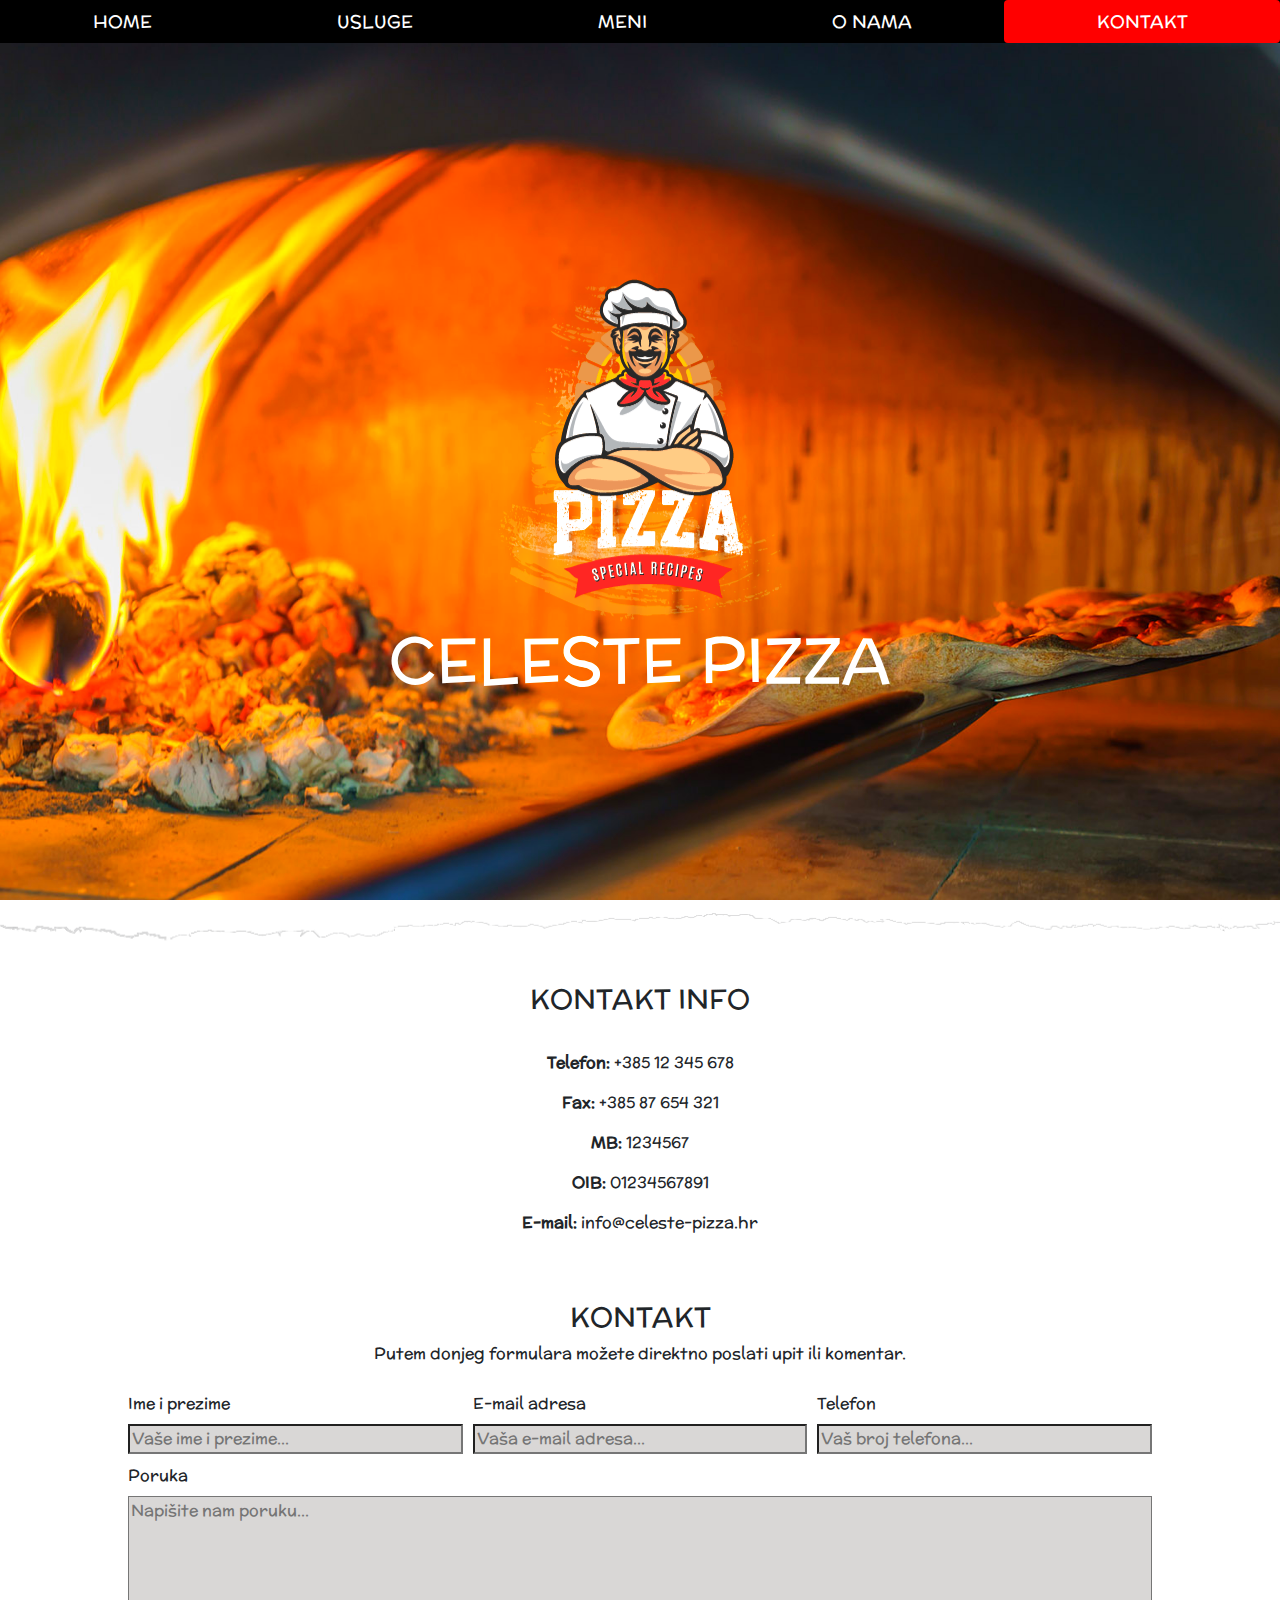
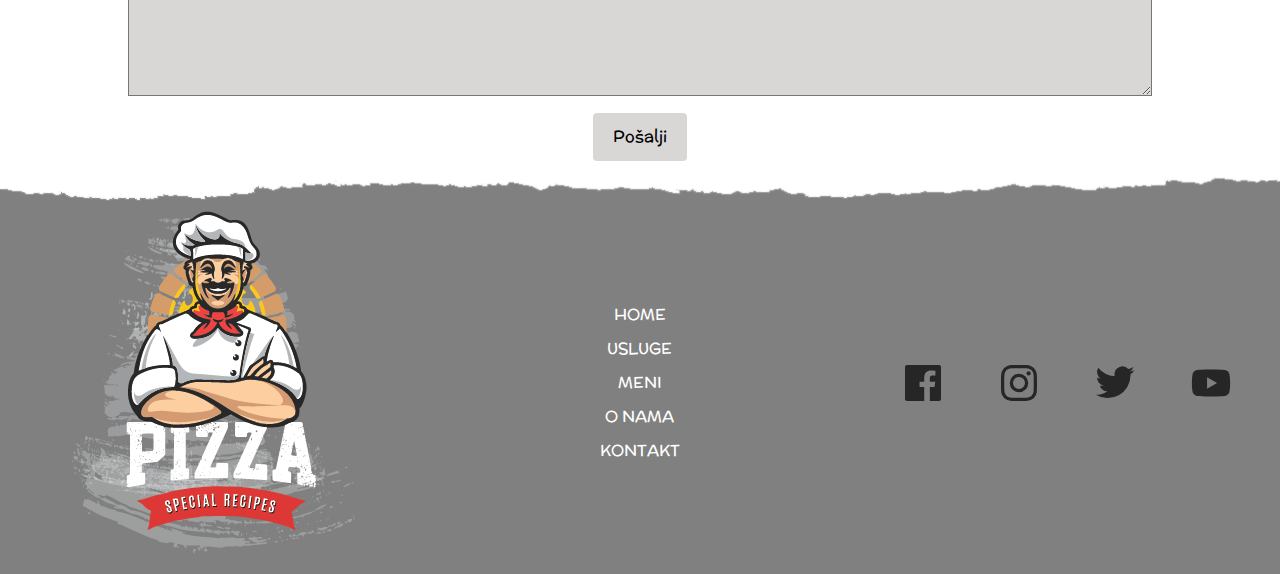
<file: kontakt.html>
<!DOCTYPE html>
<html lang="hr">
    <head>
        <meta charset="utf-8">
        <title>Celeste Pizza</title>
        <link rel="stylesheet" type="text/css" href="css/reset.css">
        <link rel="stylesheet" type="text/css" href="css/bootstrap.min.css">
        <link rel="stylesheet" type="text/css" href="css/style.css">
        <link rel="stylesheet" type="text/css" href="css/mobile-css.css">
        <link href="https://fonts.googleapis.com/css?family=McLaren&display=swap" rel="stylesheet">
    </head>
    <body>

        <div class="content">    

            <nav id="links" class="nav nav-pills flex-column flex-sm-row">
                <a class="flex-sm-fill text-sm-center nav-link" href="index.html">HOME</a>
                <a class="flex-sm-fill text-sm-center nav-link" href="index.html#usluge">USLUGE</a>
                <a class="flex-sm-fill text-sm-center nav-link" href="index.html#meni">MENI</a>
                <a class="flex-sm-fill text-sm-center nav-link" href="o-nama.html">O NAMA</a>
                <a class="flex-sm-fill text-sm-center nav-link activated" href="#">KONTAKT</a>
            </nav>

            <button id="navbutton" class="navbutton" onclick="toggleMenu()">
                <div class="bar1"></div>
                <div class="bar2"></div>
                <div class="bar3"></div>
            </button>  

            <div id="mySidebar" class="sidebar">
                <a class="link flex-sm-fill text-sm-center nav-link" href="index.html" onclick="toggleMenu()">HOME</a>
                <a class="link flex-sm-fill text-sm-center nav-link" href="index.html#usluge" onclick="toggleMenu()">USLUGE</a>
                <a class="link flex-sm-fill text-sm-center nav-link" href="index.html#meni" onclick="toggleMenu()">MENI</a>
                <a class="link flex-sm-fill text-sm-center nav-link" href="o-nama.html" onclick="toggleMenu()">O NAMA</a>
                <a class="link flex-sm-fill text-sm-center nav-link active" href="#" onclick="toggleMenu()">KONTAKT</a>
            </div>

            <div class="kontakt">
                <div class="hero-text">
                    <img src="images/logo.png">
                    <h1 style="font-size: 4em;">CELESTE PIZZA</h1>
                </div>
            </div>
        
            <div class="intro">

                <h3 id="text">
                    KONTAKT INFO
                </h3>

                <p id="text2">
                   <p><b>Telefon: </b>+385 12 345 678</p>
                   <p><b>Fax: </b>+385 87 654 321</p>
                   <p><b>MB: </b>1234567</p>
                   <p><b>OIB: </b>01234567891</p>
                   <p><b>E-mail: </b>info@celeste-pizza.hr</p>
                </p>

                <h3 id="text">
                    KONTAKT
                </h3>

                <p id="text2">
                    Putem donjeg formulara možete direktno poslati upit ili komentar.
                </p>

                <form action="/action_page.php">
                <div class="grid-container">
                    <div class="ime-prezime">
                        <label for="ime-prezime">Ime i prezime</label>
                        <input type="text" id="ime-prezime" name="ime-prezime" placeholder="Vaše ime i prezime..." style="width: 100%;">
                    </div>
                    <div class="email">
                        <label for="e-mail">E-mail adresa</label>
                        <input type="email" id="e-mail" name="e-mail" placeholder="Vaša e-mail adresa..." style="width: 100%;">
                    </div>
                    <div class="telefon">
                        <label for="telefon">Telefon</label>
                        <input type="tel" id="telefon" name="telefon" placeholder="Vaš broj telefona..." style="width: 100%;">
                    </div>  
                    <div class="poruka">
                        <label for="poruka">Poruka</label>
                        <textarea id="poruka" name="poruka" placeholder="Napišite nam poruku..." style="height:200px; width: 100%;"></textarea>
                    </div>
                    <div class="submit">
                        <input type="submit" value="Pošalji">
                    </div>
                </div>
                </form>
                  

            </div>

            <footer class="footer mx-auto">
                <div class="footer-element mx-auto">
                    <img src="images/logo.png">
                </div>
                <div class="footer-element mx-auto">
                    <nav id="footer-links">
                        <a class="footer-l" href="#links">HOME</a>
                        <a class="footer-l" href="#usluge">USLUGE</a>
                        <a class="footer-l" href="#meni">MENI</a>
                        <a class="footer-l" href="#!">O NAMA</a>
                        <a class="footer-l" href="#!">KONTAKT</a>
                    </nav>
                </div>
                <div class="footer-element mx-auto">
                    <a class="social-link" href="#" target="_blank"><img class="social" src="images/social/facebook.svg"></a>
                    <a class="social-link" href="#" target="_blank"><img class="social" src="images/social/instagram.svg"></a>
                    <a class="social-link" href="#" target="_blank"><img class="social" src="images/social/twitter.svg"></a>
                    <a class="social-link" href="#" target="_blank"><img class="social" src="images/social/youtube.svg"></a>
                </div>
            </footer>
        </div>
        
        <script>
            var navbutton = document.getElementById("navbutton");
            var sidebar = document.getElementById("mySidebar");
            var open = false;

            function toggleMenu() {
                if(open == false) {
                    sidebar.style.width = "50%";
                    open = true;
                    navbutton.classList.toggle("change");
                } else {
                    sidebar.style.width = "0";
                    open = false;
                    navbutton.classList.toggle("change");
                }
            }

            var links = sidebar.getElementsByClassName("link");

            for (var i = 0; i < links.length; i++) {
                links[i].addEventListener("click", function() {
                    var current = document.getElementsByClassName("active");
                    current[0].className = current[0].className.replace(" active", "");
                    this.className += " active";
                });
            }

        </script>

    </body>
</html>
</file>
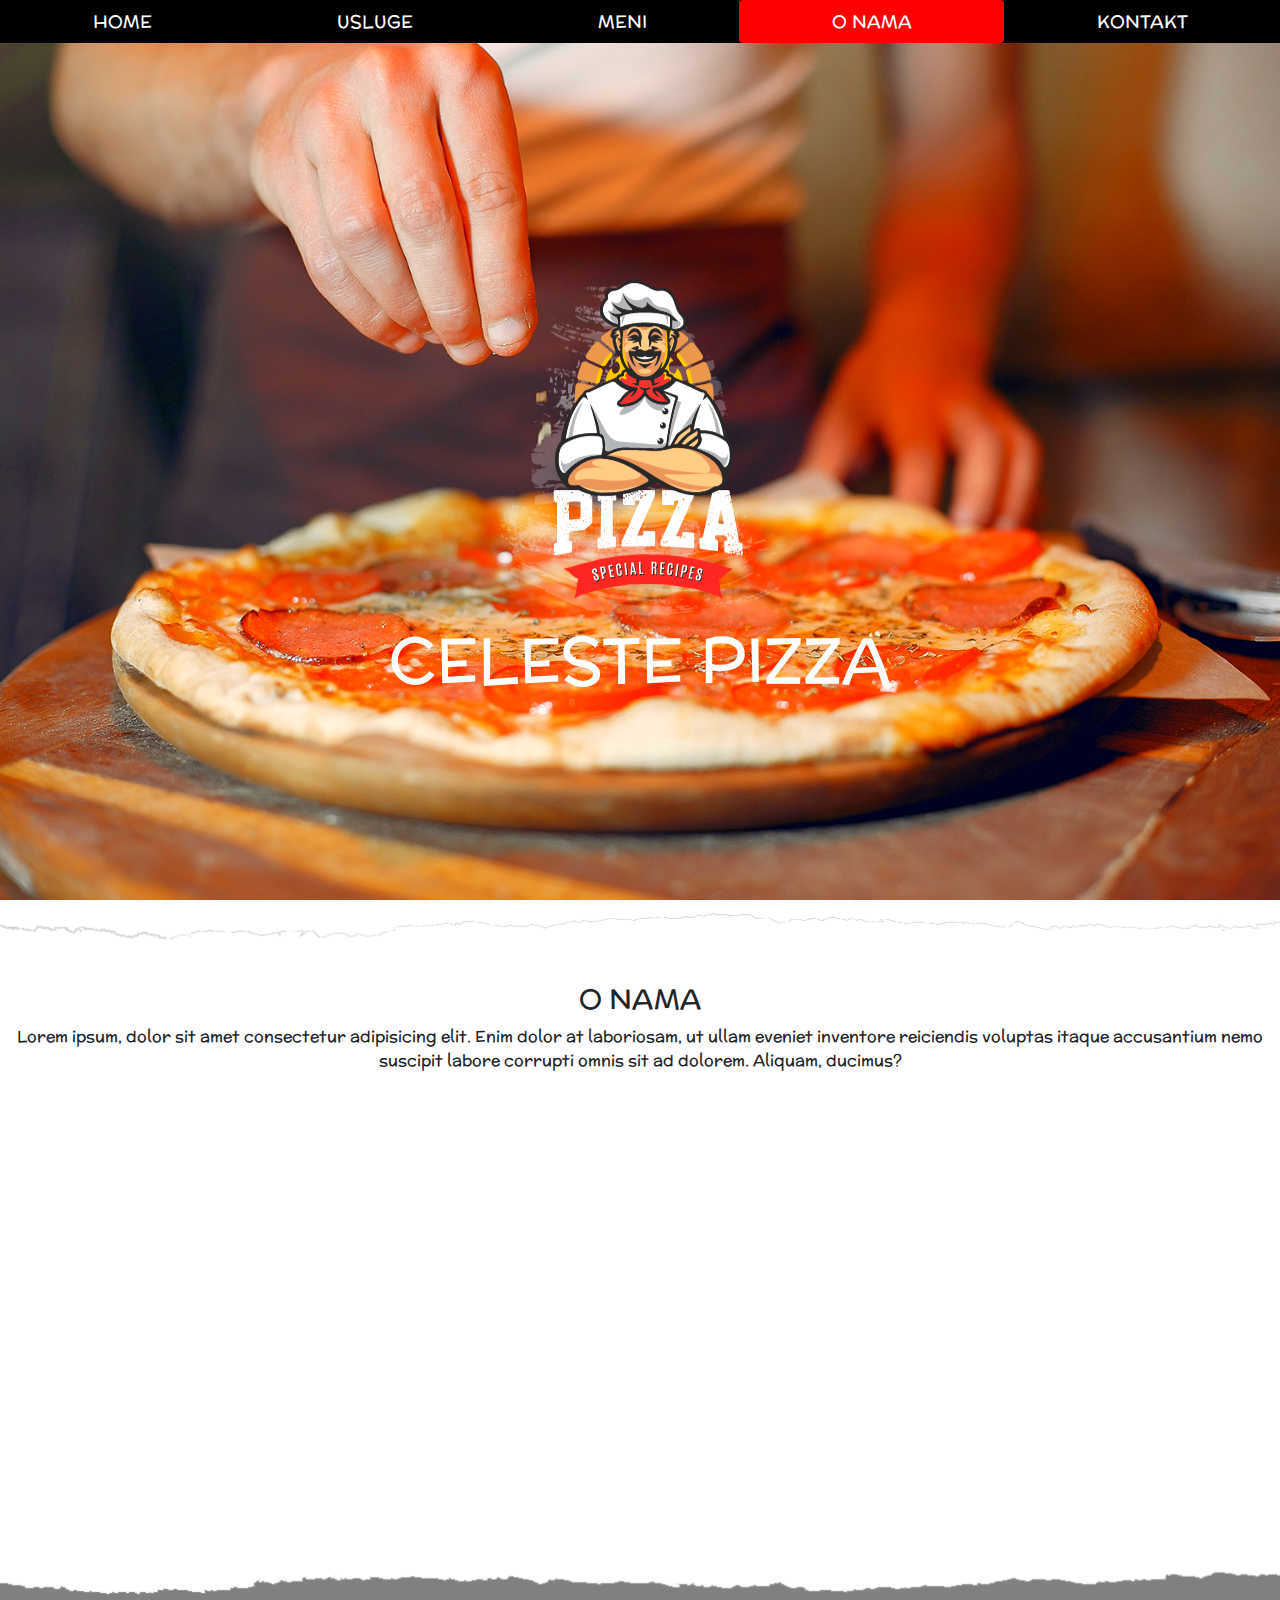
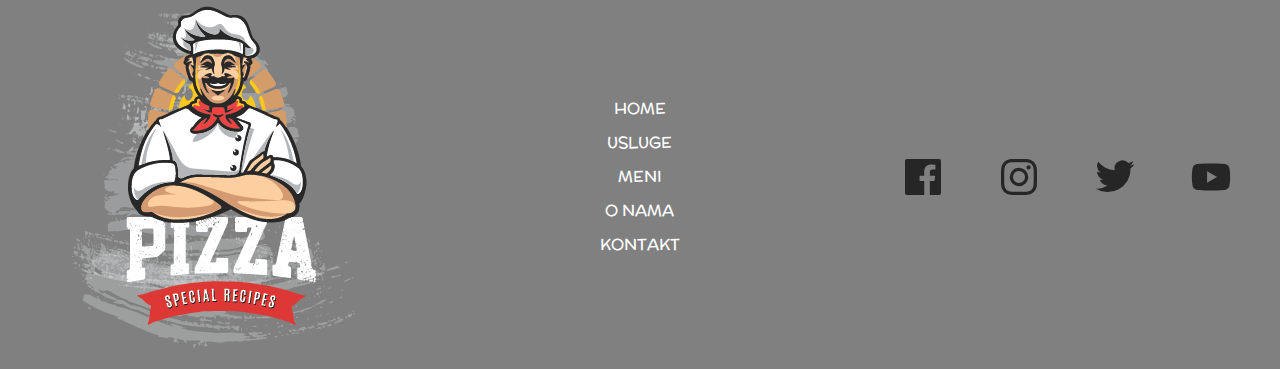
<file: o-nama.html>
<!DOCTYPE html>
<html lang="hr">
    <head>
        <meta charset="utf-8">
        <title>Celeste Pizza</title>
        <link rel="stylesheet" type="text/css" href="css/reset.css">
        <link rel="stylesheet" type="text/css" href="css/bootstrap.min.css">
        <link rel="stylesheet" type="text/css" href="css/style.css">
        <link rel="stylesheet" type="text/css" href="css/mobile-css.css">
        <link href="https://fonts.googleapis.com/css?family=McLaren&display=swap" rel="stylesheet">
    </head>
    <body>

        <div class="content">    

            <nav id="links" class="nav nav-pills flex-column flex-sm-row">
                <a class="flex-sm-fill text-sm-center nav-link" href="index.html">HOME</a>
                <a class="flex-sm-fill text-sm-center nav-link" href="index.html#usluge">USLUGE</a>
                <a class="flex-sm-fill text-sm-center nav-link" href="index.html#meni">MENI</a>
                <a class="flex-sm-fill text-sm-center nav-link activated" href="#">O NAMA</a>
                <a class="flex-sm-fill text-sm-center nav-link" href="kontakt.html">KONTAKT</a>
            </nav>

            <button id="navbutton" class="navbutton" onclick="toggleMenu()">
                <div class="bar1"></div>
                <div class="bar2"></div>
                <div class="bar3"></div>
            </button>  

            <div id="mySidebar" class="sidebar">
                <a class="link flex-sm-fill text-sm-center nav-link" href="index.html" onclick="toggleMenu()">HOME</a>
                <a class="link flex-sm-fill text-sm-center nav-link" href="index.html#usluge" onclick="toggleMenu()">USLUGE</a>
                <a class="link flex-sm-fill text-sm-center nav-link" href="index.html#meni" onclick="toggleMenu()">MENI</a>
                <a class="link flex-sm-fill text-sm-center nav-link active" href="#" onclick="toggleMenu()">O NAMA</a>
                <a class="link flex-sm-fill text-sm-center nav-link" href="kontakt.html" onclick="toggleMenu()">KONTAKT</a>
            </div>

            <div class="o-nama">
                <div class="hero-text">
                    <img src="images/logo.png">
                    <h1 style="font-size: 4em;">CELESTE PIZZA</h1>
                </div>
            </div>
        
            <div class="intro">

                <h3 id="text">
                    O NAMA
                </h3>

                <p id="text2">
                    Lorem ipsum, dolor sit amet consectetur adipisicing elit. Enim dolor at laboriosam, ut ullam eveniet inventore reiciendis voluptas itaque accusantium nemo suscipit labore corrupti omnis sit ad dolorem. Aliquam, ducimus?
                </p>

                <iframe src="https://www.google.com/maps/embed?pb=!1m21!1m12!1m3!1d4050.9363319832523!2d15.224478949349518!3d44.11545194332034!2m3!1f0!2f0!3f0!3m2!1i1024!2i768!4f13.1!4m6!3e0!4m0!4m3!3m2!1d44.115625099999995!2d15.2253984!5e0!3m2!1shr!2shr!4v1573637057280!5m2!1shr!2shr" width="90%" height="450" frameborder="0" style="border:0;" allowfullscreen=""></iframe>

            </div>

            <footer class="footer mx-auto">
                <div class="footer-element mx-auto">
                    <img src="images/logo.png">
                </div>
                <div class="footer-element mx-auto">
                    <nav id="footer-links">
                        <a class="footer-l" href="#links">HOME</a>
                        <a class="footer-l" href="#usluge">USLUGE</a>
                        <a class="footer-l" href="#meni">MENI</a>
                        <a class="footer-l" href="#!">O NAMA</a>
                        <a class="footer-l" href="#!">KONTAKT</a>
                    </nav>
                </div>
                <div class="footer-element mx-auto">
                    <a class="social-link" href="#" target="_blank"><img class="social" src="images/social/facebook.svg"></a>
                    <a class="social-link" href="#" target="_blank"><img class="social" src="images/social/instagram.svg"></a>
                    <a class="social-link" href="#" target="_blank"><img class="social" src="images/social/twitter.svg"></a>
                    <a class="social-link" href="#" target="_blank"><img class="social" src="images/social/youtube.svg"></a>
                </div>
            </footer>
        </div>
        
        <script>
            var navbutton = document.getElementById("navbutton");
            var sidebar = document.getElementById("mySidebar");
            var open = false;

            function toggleMenu() {
                if(open == false) {
                    sidebar.style.width = "50%";
                    open = true;
                    navbutton.classList.toggle("change");
                } else {
                    sidebar.style.width = "0";
                    open = false;
                    navbutton.classList.toggle("change");
                }
            }

            var links = sidebar.getElementsByClassName("link");

            for (var i = 0; i < links.length; i++) {
                links[i].addEventListener("click", function() {
                    var current = document.getElementsByClassName("active");
                    current[0].className = current[0].className.replace(" active", "");
                    this.className += " active";
                });
            }

        </script>

    </body>
</html>
</file>
<file: css/style.css>
html, body {
    scroll-behavior: smooth;
    height: 100%;
    width: 100%;
    margin: 0 auto;
    text-align: center;
    font-family: 'McLaren', cursive;
}
img {
    user-select: none;
    -moz-user-select: none;
    -webkit-user-drag: none;
    -webkit-user-select: none;
    -ms-user-select: none;
}
.content{
    width: 100%;
    height: 100%;
    margin: 0 auto;
}
.intro {
    background-image: url("../images/torn-paper-top.png"), url("../images/torn-paper-bottom.png");
    background-position: top, bottom;
    background-repeat: no-repeat, no-repeat;
    background-size: 100%;
    position: relative;
    padding: 20px 0 40px 0;
    margin: -30px 0 -30px 0;
    z-index: 1;
}
#links{
    /* Fixed position */
    /*
    position: fixed;
    top: 0;
    left: 0;
    z-index: 2; */

    font-size: 18px;
    background-color: black;
    justify-content: center;
    text-align: center;
    width: 100%;
    margin: 0 auto;
}
.activated{
    background-color: red;
}
.activated:hover{
    background-color: red;
    color: white;
}
.active{
    background-color: red;
}
.active:hover{
    background-color: red;
    color: white;
}
a{
    color: white;
    background-color: black;
}
a:hover{
    color: grey;
}

.bar1, .bar2, .bar3 {
    width: 35px;
    height: 5px;
    background-color: white;
    margin: 6px 0;
}
.change .bar1 {
    -webkit-transform: rotate(-45deg) translate(-9px, 6px);
    transform: rotate(-45deg) translate(-9px, 6px);
}
  
.change .bar2 {opacity: 0;}
  
.change .bar3 {
    -webkit-transform: rotate(45deg) translate(-8px, -8px);
    transform: rotate(45deg) translate(-8px, -8px);
}

.sidebar {
    height: 100%;
    width: 0px;
    position: fixed;
    top: 0;
    left: 0;
    background-color: #111;
    overflow-x: hidden;
    transition: 0.5s;
    z-index: 2;
    padding-top: 65px;
}
  
.sidebar a {
    padding: 8px 8px 8px 32px;
    text-decoration: none;
    font-size: 25px;
    color: white;
    display: block;
    transition: 0.3s;
}
  
.sidebar a:hover {
    color: grey;
}
  
.navbutton {
    font-size: 20px;
    cursor: pointer;
    background-color: #111;
    color: white;
    padding: 10px 15px;
    border: none;
    position: fixed;
    top: 0;
    left: 0;
    visibility: hidden;
    z-index: 3;
}
#navbutton{
    visibility: hidden;
}
  
.navbutton:hover {
    background-color: #444;
}

.image1, .image2, .image3, .o-nama, .kontakt {
    position: relative;
    background-attachment: fixed;
    background-position: center;
    background-repeat: no-repeat;
    background-size: cover;
    -webkit-filter: saturate(1.5); 
    filter: saturate(1.5);
}
.image1 {
    background-image: url("../images/pizza-background.jpg");
    min-height: 100%;
}
.image2 {
    background-image: url("../images/pizza-background2.png");
    min-height: 400px;
}
.image3 {
    background-image: url("../images/pizza-background3.jpg");
    min-height: 400px;
}
.o-nama{
    background-image: url("../images/o-nama-background.jpg");
    min-height: 100%;
}
.kontakt{
    background-image: url("../images/kontakt-background.jpg");
    min-height: 100%;
}
.hero-text {
    text-align: center;
    position: absolute;
    top: 50%;
    left: 50%;
    transform: translate(-50%, -50%);
    color: white;
}
#big-text{
    padding: 150px 0 150px 0;
}
#text{
    padding: 50px 0 0 0;
}
#text2{
    padding: 0 0 10px 0;
}
.usluge{
    background-image: url("../images/torn-paper-top.png"), url("../images/torn-paper-bottom.png");
    background-position: top, bottom;
    background-repeat: no-repeat, no-repeat;
    background-size: 100%;
    position: relative;
    padding: 50px 0 50px 0;
    margin: -30px 0 -30px 0;
    z-index: 1;
}
.cards{
    display: flex;
    flex-direction: row;
    flex-wrap: wrap;
    align-items: baseline;
}
.card {
    transition: 0.3s;
    width: 30%;
    margin: 5px;
}
.card-container{
    width: 50%;
    margin: 0 auto;
    margin-top: 5px;
}
.card:hover {
    box-shadow: 0 8px 16px 0 rgba(0,0,0,0.2);
}
.meni{
    background-image: url("../images/torn-paper-top.png"), url("../images/torn-paper-bottom.png");
    background-position: top, bottom;
    background-repeat: no-repeat, no-repeat;
    background-size: 100%;
    position: relative;
    padding: 50px 0 50px 0;
    margin: -30px 0 -30px 0;
    z-index: 1;
}
.cards2{
    display: flex;
    flex-direction: row;
    flex-wrap: wrap;
}
.card2 {
    transition: 0.3s;
    width: 40%;
    margin: 5px;
    cursor: pointer;

    display: flex;
    flex-direction: row;
    flex-wrap: wrap;
    align-items: center;
}
.card-image2{
    float: left;
    width: 30%;
}
.card-container2{
    width: 50%;
}
.card2:hover {
    box-shadow: 0 8px 16px 0 rgba(0,0,0,0.2);
}
.footer{
    padding: 40px 0 20px 0 ;
    background-color: grey;
    position: relative;
    bottom: 0;
    width: 100%;

    display: flex;
    flex-direction: row;
    flex-wrap: wrap;
}
.footer-element {
    width: 30%;

    display: flex;
    flex-direction: row;
    flex-wrap: wrap;
    align-items: center;
    justify-content: center;
}
.footer-l{
    background-color: transparent;
    display: block;
    padding: 5px;
}
.footer-l:hover{
    color: black;
    text-decoration: none;
}
.social{
    width: 50%;
}
.social:hover{
    opacity: 0.6;
}
.social-link{
    background-color: transparent;
    display: block;
    width: 25%;
}

.grid-container {
    width: 80%;
    margin: 0 auto;
    display: grid;
    grid-template-columns: auto auto auto;
    grid-gap: 10px;
}
.grid-container > div > input, textarea{
    background-color: #d9d7d6;
}
.poruka {
    grid-row-start: 2;
    grid-row-end: 3;
    grid-column-start: 1;
    grid-column-end: 4;
    width: 100%;
}
.submit {
    grid-row-start: 3;
    grid-row-end: 4;
    grid-column-start: 2;
    grid-column-end: 3;
}
label{
    display: block;
    text-align: left;
}
input[type=submit] {
    color: black;
    padding: 12px 20px;
    border: none;
    border-radius: 4px;
    cursor: pointer;
}
  
input[type=submit]:hover {
    background-color: #cfcac8;
}
</file>
<file: css/mobile-css.css>
@media only screen and (max-width: 960px) {
    .navbutton {
        position: fixed;
        top: 0;
        left: 0;
        visibility: visible;
    }
    #navbutton{
        visibility: visible;
    }
    #links{
        display: none;
    }
    .grid-container {
        width: 80%;
        margin: 0 auto;
        display: grid;
        grid-template-columns: auto;
        grid-template-rows: auto auto auto auto auto;
        grid-gap: 10px;
    }
    .ime-prezime{
        grid-row-start: 1;
        grid-row-end: 2;
        grid-column-start: 1;
        grid-column-end: 2;
    }
    .e-mail{
        grid-row-start: 2;
        grid-row-end: 3;
        grid-column-start: 1;
        grid-column-end: 2;
    }
    .poruka {
        grid-row-start: 4;
        grid-row-end: 5;
        grid-column-start: 1;
        grid-column-end: 2;
    }
    .submit {
        grid-row-start: 5;
        grid-row-end: 6;
        grid-column-start: 1;
        grid-column-end: 2;
    }
}
@media only screen and (max-width: 1200px) {
    .card {
        width: 400px;
    }
    .card2 {
        width: 400px;
    }
    .footer-element{
        width: 400px;
        padding-top: 20px;
    }
}
</file>
